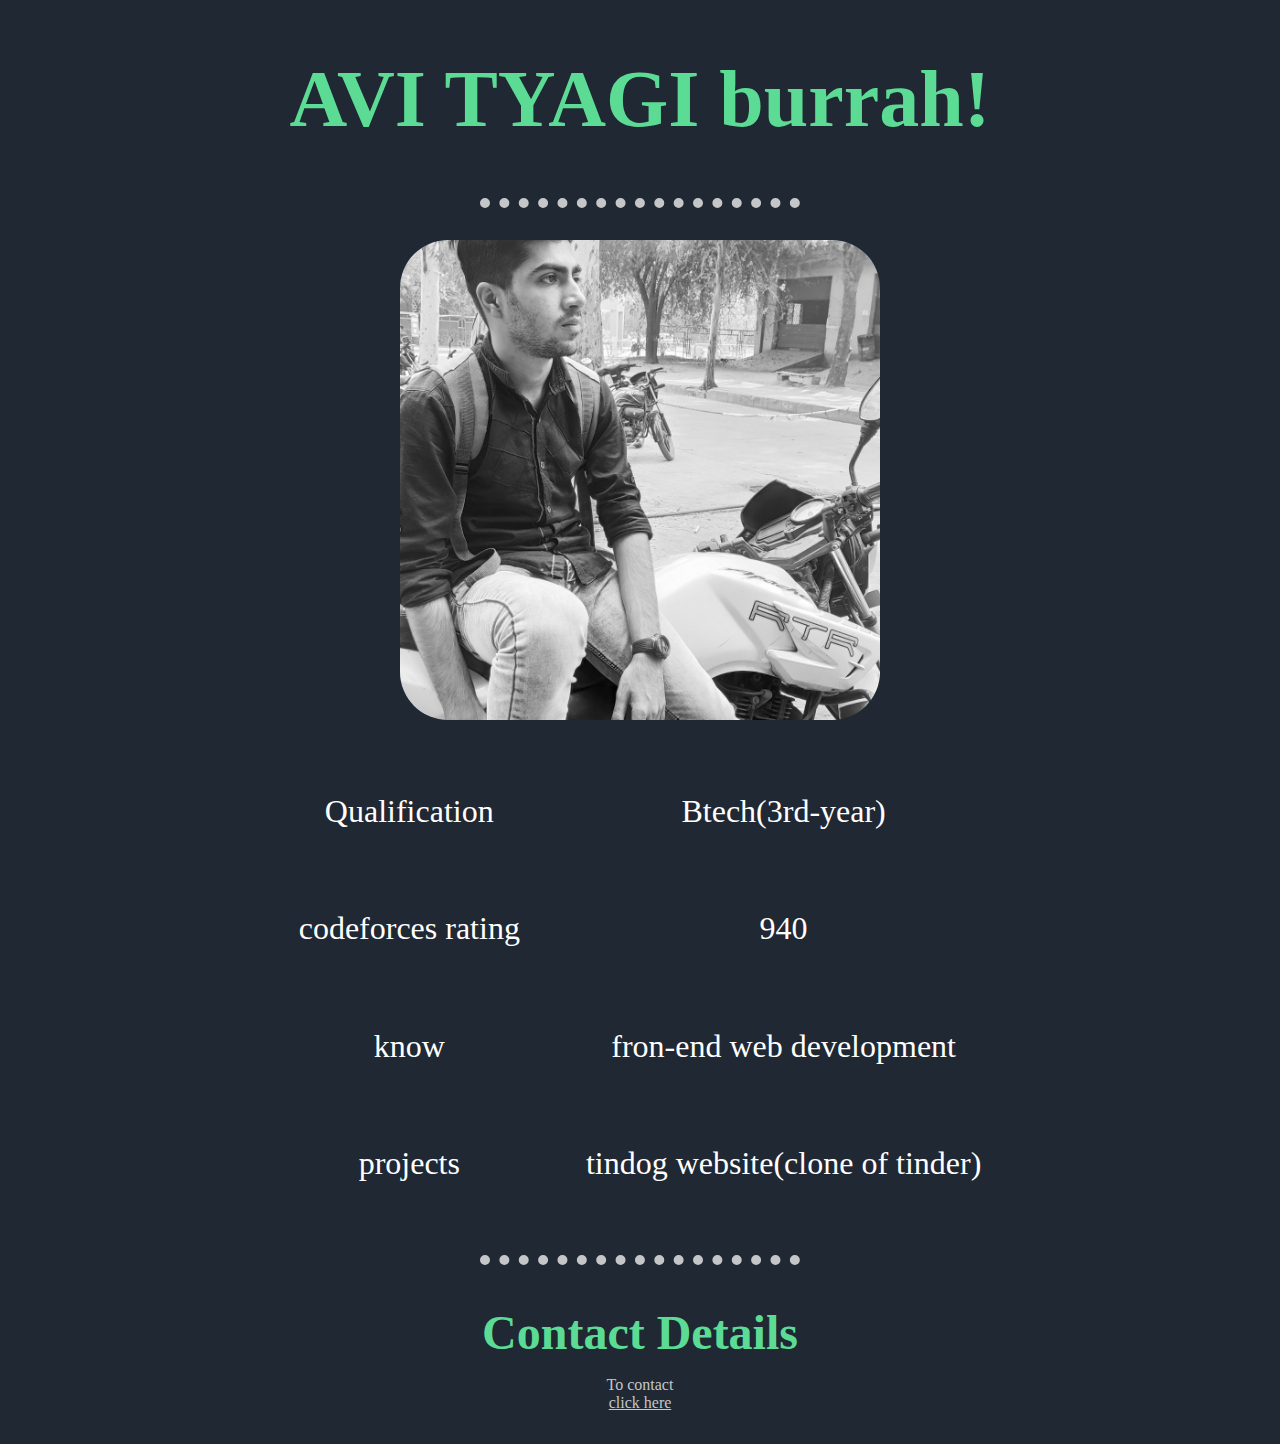
<file: index.html>
<!DOCTYPE html>
<html lang="en" dir="ltr">
  <head>
    <meta charset="utf-8">
    <link rel="stylesheet" href="style.css">

    <title>Avi tyagi</title>
    <link rel="icon" href="favicon/favicon.ico">
  </head>
  <body>

<h1>AVI TYAGI burrah!</h1>
<hr>
<img src="my image/avi.jpg" alt="avi picture">
<table>
  <tr>
    <td>Qualification</td>
    <td>Btech(3rd-year)</td>
  </tr>
  <tr>
    <td>codeforces rating</td>
    <td>940</td>
  </tr>
  <tr>
    <td>know</td>
    <td>fron-end web development</td>
  </tr>
  <tr>
    <td>projects</td>
    <td>tindog website(clone of tinder)</td>
  </tr>

</table>
<hr>
<h2>Contact Details</h2>
<p class ="last">To contact</p>
<a  href="contact details\forms.html"> click here</a>
  </body>
</html>
</file>
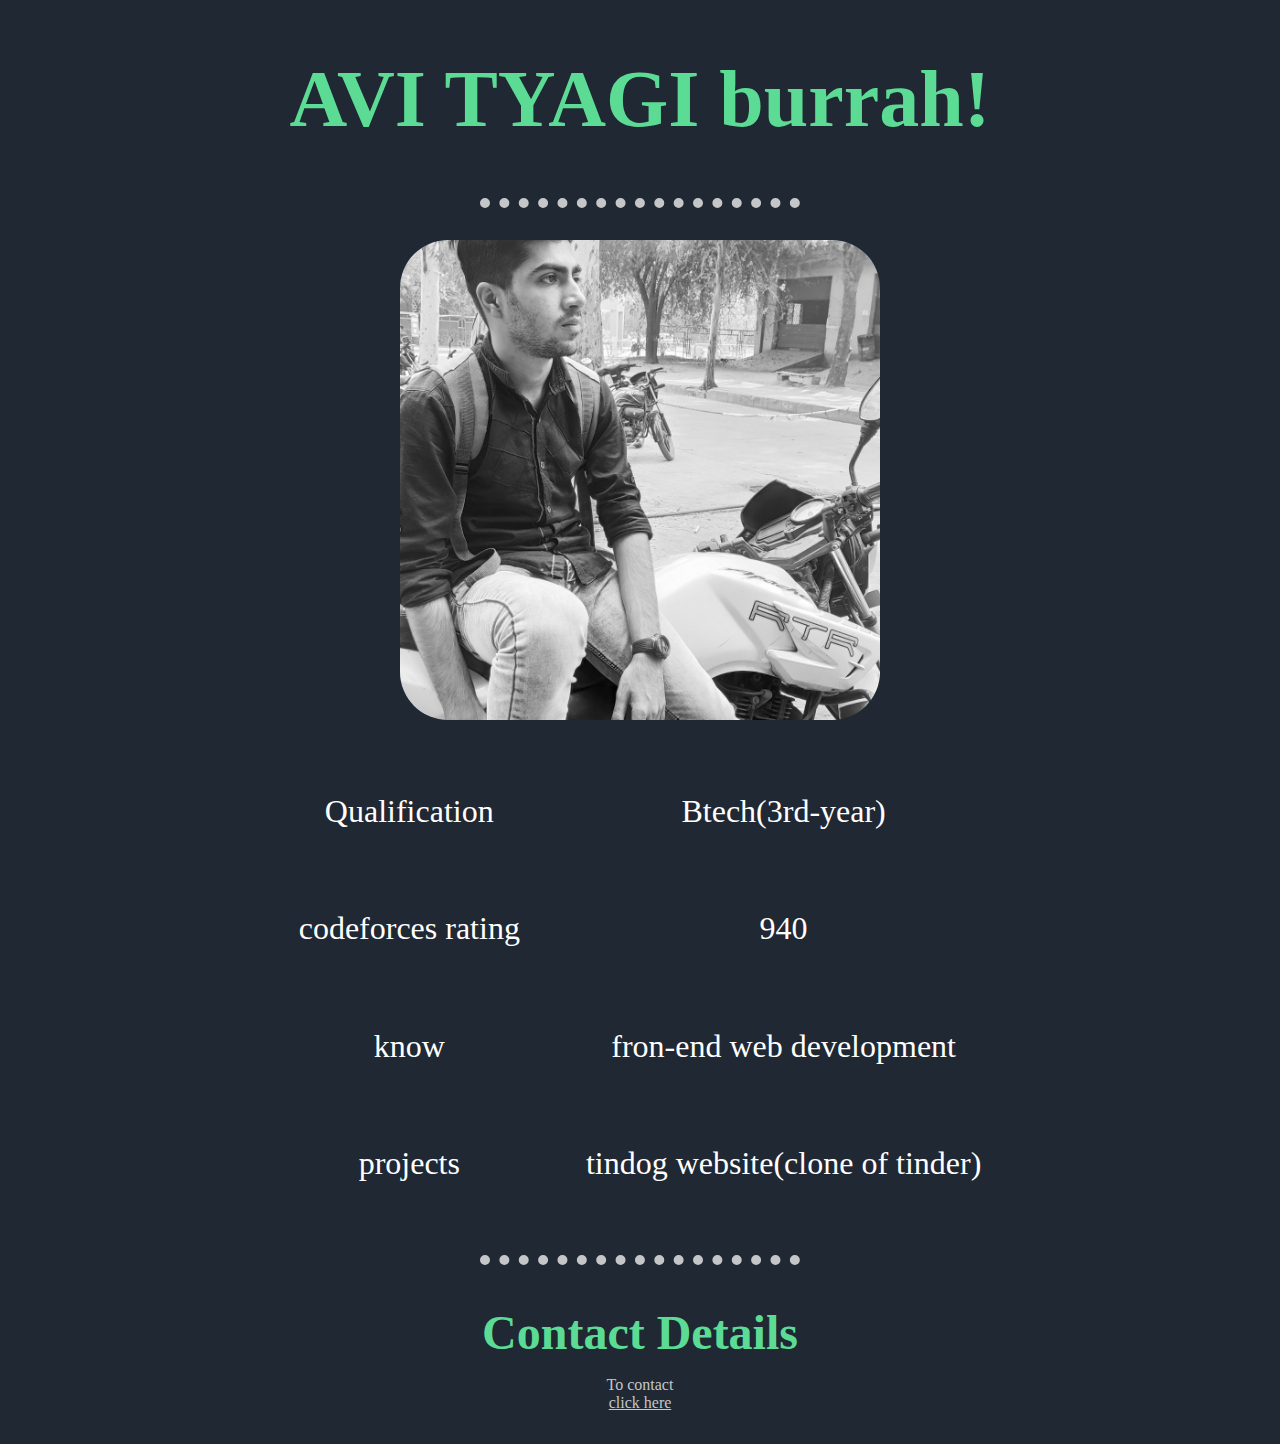
<file: fun-main/index.html>
<!DOCTYPE html>
<html lang="en" dir="ltr">
  <head>
    <meta charset="utf-8">
    <link rel="stylesheet" href="style.css">

    <title>Avi tyagi</title>
    <link rel="icon" href="favicon/favicon.ico">
  </head>
  <body>

<h1>AVI TYAGI burrah!</h1>
<hr>
<img src="my image/avi.jpg" alt="avi picture">
<table>
  <tr>
    <td>Qualification</td>
    <td>Btech(3rd-year)</td>
  </tr>
  <tr>
    <td>codeforces rating</td>
    <td>940</td>
  </tr>
  <tr>
    <td>know</td>
    <td>fron-end web development</td>
  </tr>
  <tr>
    <td>projects</td>
    <td>tindog website(clone of tinder)</td>
  </tr>

</table>
<hr>
<h2>Contact Details</h2>
<p class ="last">To contact</p>
<a  href="contact details\forms.html"> click here</a>
  </body>
</html>
</file>
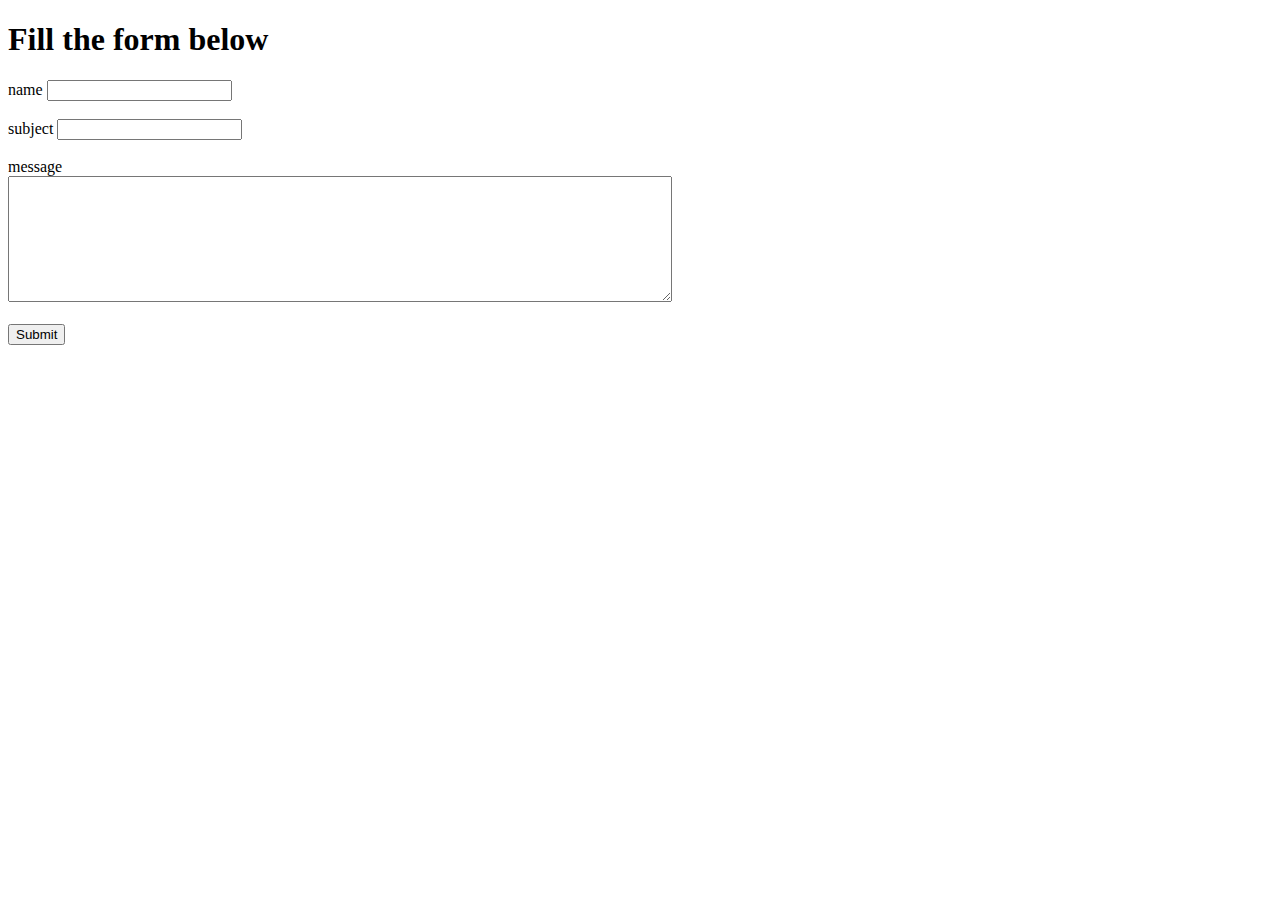
<file: contact details/forms.html>
<!DOCTYPE html>
<html lang="en" dir="ltr">
  <head>
    <meta charset="utf-8">
    <title>Contact Details</title>
    <link rel="icon" href="contact favicon/favicon.ico">
  </head>
  <body>
    <h1>Fill the form below</h1>
<form class="" action="mailto:afadfafa@gmail.com" method="post" enctype="text/plain">
  <label>name</label>
  <input type="text" name="name" value="">
  <br> <br> <label>subject</label>
  <input type="text" name="subject" value="">
  <br> <br><label>message</label><br>
  <textarea name="name" rows="8" cols="80"></textarea>
<br><br><input type="submit" name="" >
</form>
  </body>
</html>
</file>
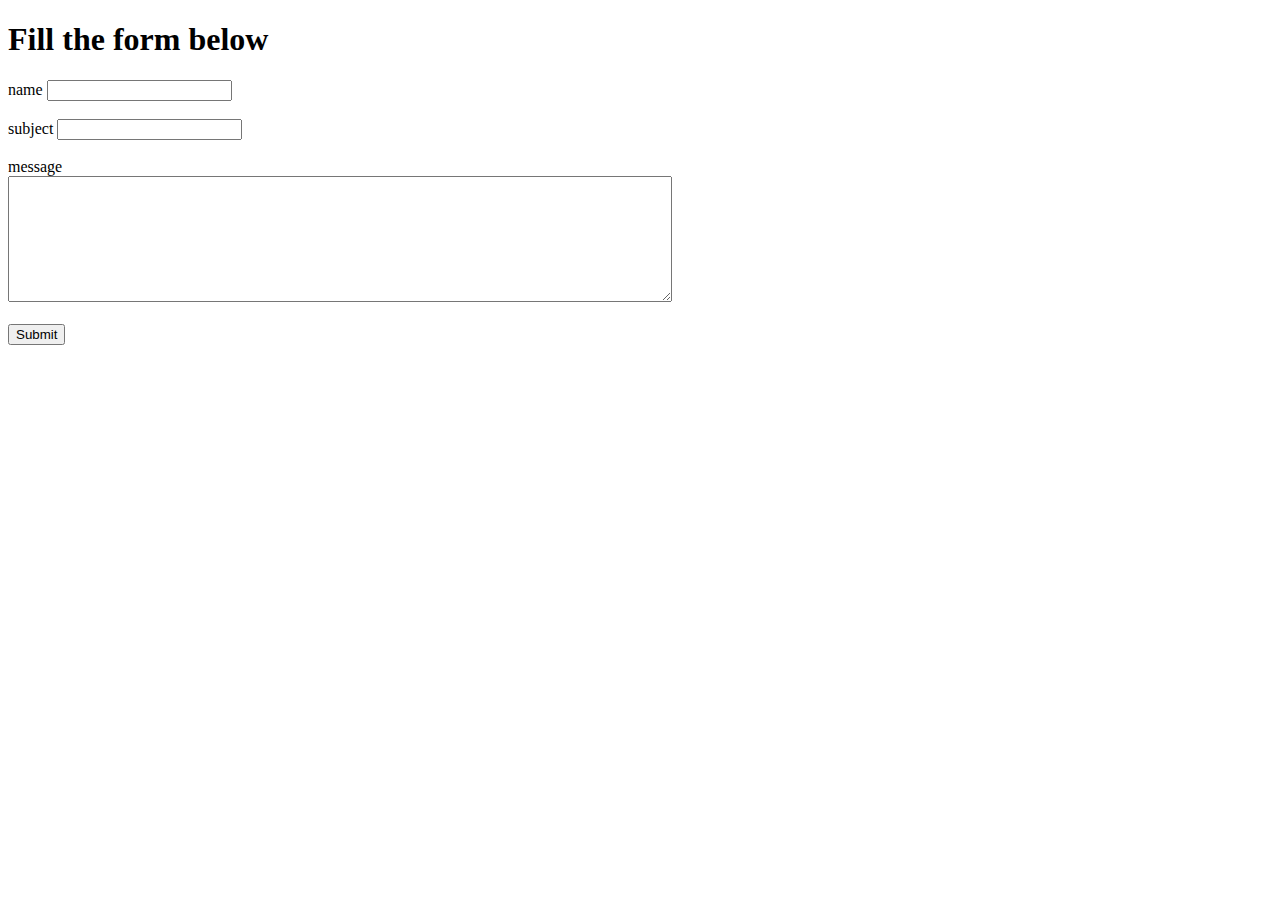
<file: fun-main/contact details/forms.html>
<!DOCTYPE html>
<html lang="en" dir="ltr">
  <head>
    <meta charset="utf-8">
    <title>Contact Details</title>
    <link rel="icon" href="contact favicon/favicon.ico">
  </head>
  <body>
    <h1>Fill the form below</h1>
<form class="" action="mailto:afadfafa@gmail.com" method="post" enctype="text/plain">
  <label>name</label>
  <input type="text" name="name" value="">
  <br> <br> <label>subject</label>
  <input type="text" name="subject" value="">
  <br> <br><label>message</label><br>
  <textarea name="name" rows="8" cols="80"></textarea>
<br><br><input type="submit" name="" >
</form>
  </body>
</html>
</file>
<file: style.css>
body{
  background-color: #1F2833;
}
h1{
  color: #5CDB95;
  text-align: center;
  font-size: 5rem;
}
h2{
  color: #5CDB95;
  text-align: center;
  font-size: 3rem;
  margin-bottom: 1rem;
}
hr{
height: 0;
width: 20rem;
border-width:  10px 0 0;
border-spacing: 100rem;
color: #C5C6C7;
border-style: dotted;
}
img{
  height: 30rem;
  display: block;
  margin: 2rem auto 0;
  border-radius: 10%;
}
table{
  color: white;
  text-align: center;
  line-height: 1.6;
  margin: 2rem auto 2rem;
  font-size: 2rem;
}
td{
  padding: 2rem;
}
.last{
  margin-bottom: 0;
}

p,a{
  color: #C5C6C7;
  text-align: center;
  display: block;
  padding : auto;
  margin-bottom: 2rem;
  /* font-size: 3rem; */
}
</file>
<file: fun-main/style.css>
body{
  background-color: #1F2833;
}
h1{
  color: #5CDB95;
  text-align: center;
  font-size: 5rem;
}
h2{
  color: #5CDB95;
  text-align: center;
  font-size: 3rem;
  margin-bottom: 1rem;
}
hr{
height: 0;
width: 20rem;
border-width:  10px 0 0;
border-spacing: 100rem;
color: #C5C6C7;
border-style: dotted;
}
img{
  height: 30rem;
  display: block;
  margin: 2rem auto 0;
  border-radius: 10%;
}
table{
  color: white;
  text-align: center;
  line-height: 1.6;
  margin: 2rem auto 2rem;
  font-size: 2rem;
}
td{
  padding: 2rem;
}
.last{
  margin-bottom: 0;
}

p,a{
  color: #C5C6C7;
  text-align: center;
  display: block;
  padding : auto;
  margin-bottom: 2rem;
  /* font-size: 3rem; */
}
</file>
